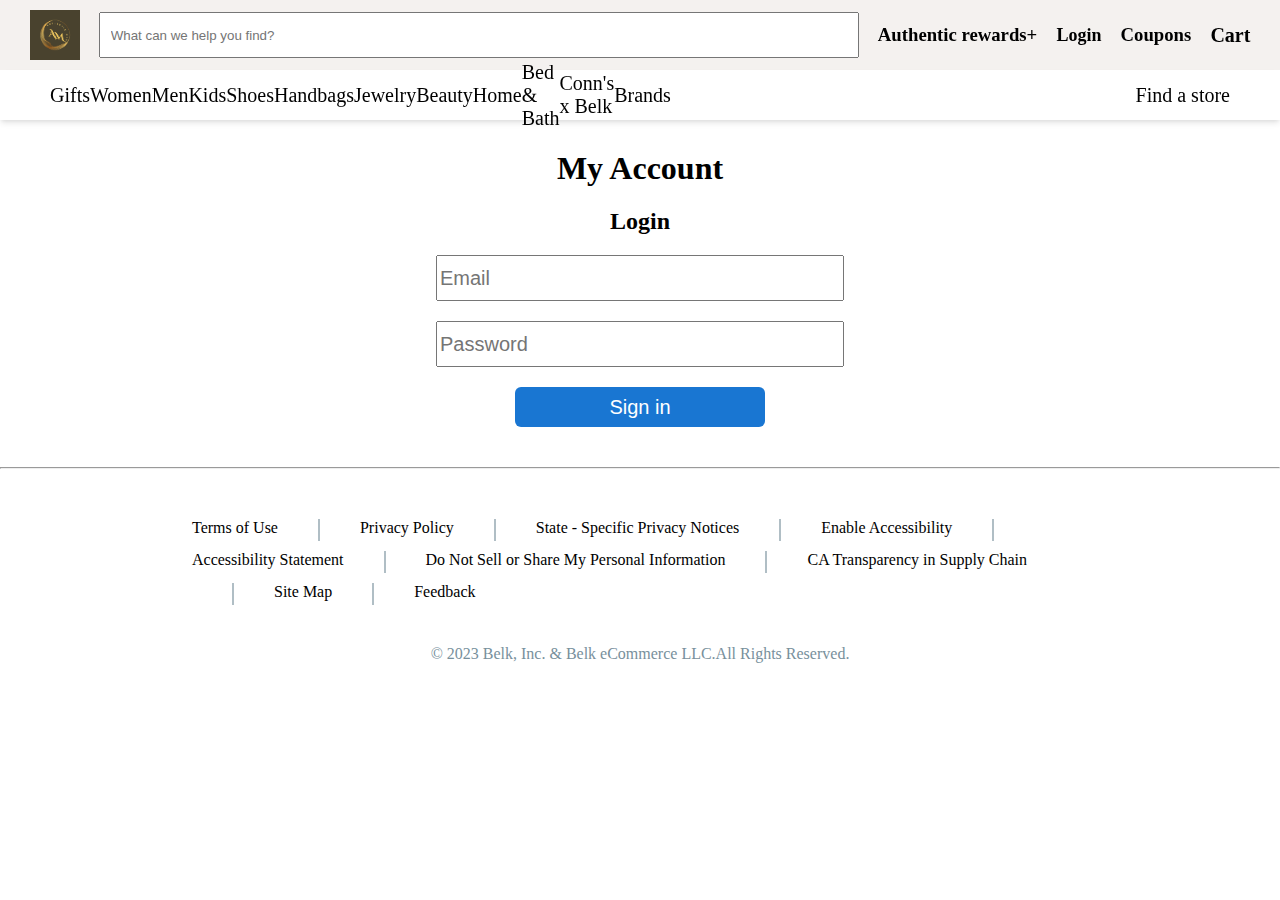
<file: htmlFile/login.html>
<!DOCTYPE html>
<html lang="en">
<head>
    <meta charset="UTF-8">
    <meta http-equiv="X-UA-Compatible" content="IE=edge">
    <meta name="viewport" content="width=device-width, initial-scale=1.0">
    <title>Document</title>
    <link rel="stylesheet" href="/css/login.css">
</head>
<body>
    <div id="nav">
        <div>
            <img src="/image/authentic mart.png" alt="">
            <input type="text" placeholder="What can we help you find?">
            <h3>Authentic rewards+</h3>
            <div class="ldropdown">
                <a class="ldropbtn" href="#">Login</a>
                <div class="ldropdown-content">
                    <div>
                        <button id="login"><a href="/htmlFile/login.html">Login</a></button>
                        <button id="signup"><a href="/htmlFile/signup.html">Create account</a></button>
                        <p>Find my Order</p>
                        <p>Belk Rewards</p>
                        <p>Find a wish list</p>
                        <p>Find a Registry</p>
                    </div>
                </div>
            </div>
            <h3>Coupons</h3>
            <a style="font-size: 20px;color: #000;font-weight: bold;" href="./cart.html">Cart</a>
        </div>
        <div id="bnav">
            <div id="button">
                <div class="dropdown">
                    <a class="dropbtn" href="#">Gifts</a>
                    <div class="dropdown-content">
                        <div>
                            <h3>Gifts</h3>
                            <a href="#">Beauty Gifts</a>
                            <a href="#">Cozy Shop</a>
                            <a href="#">Designer Handbag</a>
                            <a href="#">Eco Friendly</a>
                            <a href="#">Fine Jewelry</a>
                            <a href="#">For the Trend Setter</a>
                            <a href="#">Gift Cards</a>
                            <a href="#">Gift with a Purpose</a>
                            <a href="#">Intimates</a>
                        </div>
                        <div>
                            <div>
                                <h3>All Gifts</h3>
                                <a href="#">Gifts for Her</a>
                                <a href="#">Gifts for Him</a>
                                <a href="#">Gifts for Kids</a>
                                <a href="#">Gifts for Pets</a>
                                <a href="#">Gifts for the Home</a>
                                <a href="#">Gifts Cards</a>
                                <a href="#">Shop All..</a>
                            </div>
                            <div>
                                <h3>Just for kids</h3>
                                <a href="#">Active Gear</a>
                                <a href="#">Kids Fan Gear</a>
                                <a href="#">Toys & Games</a>
                                <a href="#">Gifts Cards</a>
                                <a href="#">Shop All..</a>
                            </div>
                        </div>
                        <div>
                            <div>
                                <h3>All Gifts</h3>
                                <a href="#">Gifts for Her</a>
                                <a href="#">Gifts for Him</a>
                                <a href="#">Gifts for Kids</a>
                                <a href="#">Gifts for Pets</a>
                                <a href="#">Gifts for the Home</a>
                                <a href="#">Gifts Cards</a>
                                <a href="#">Shop All..</a>
                            </div>
                            <div>
                                <h3>Just for kids</h3>
                                <a href="#">Active Gear</a>
                                <a href="#">Kids Fan Gear</a>
                                <a href="#">Toys & Games</a>
                                <a href="#">Gifts Cards</a>
                                <a href="#">Shop All..</a>
                            </div>
                        </div>
                        <div>
                            <div>
                                <h3>All Gifts</h3>
                                <a href="#">Gifts for Her</a>
                                <a href="#">Gifts for Him</a>
                                <a href="#">Gifts for Kids</a>
                                <a href="#">Gifts for Pets</a>
                                <a href="#">Gifts for the Home</a>
                                <a href="#">Gifts Cards</a>
                                <a href="#">Shop All..</a>
                            </div>
                        </div>
                    </div>
                </div>
                <div class="dropdown">
                    <a class="dropbtn" href="./womenProduct.html">Women</a>
                    <div class="dropdown-content">
                        <div>
                            <h3>Gifts</h3>
                            <a href="#">Beauty Gifts</a>
                            <a href="#">Cozy Shop</a>
                            <a href="#">Designer Handbag</a>
                            <a href="#">Eco Friendly</a>
                            <a href="#">Fine Jewelry</a>
                            <a href="#">For the Trend Setter</a>
                            <a href="#">Gift Cards</a>
                            <a href="#">Gift with a Purpose</a>
                            <a href="#">Intimates</a>
                        </div>
                        <div>
                            <div>
                                <h3>All Gifts</h3>
                                <a href="#">Gifts for Her</a>
                                <a href="#">Gifts for Him</a>
                                <a href="#">Gifts for Kids</a>
                                <a href="#">Gifts for Pets</a>
                                <a href="#">Gifts for the Home</a>
                                <a href="#">Gifts Cards</a>
                                <a href="#">Shop All..</a>
                            </div>
                            <div>
                                <h3>Just for kids</h3>
                                <a href="#">Active Gear</a>
                                <a href="#">Kids Fan Gear</a>
                                <a href="#">Toys & Games</a>
                                <a href="#">Gifts Cards</a>
                                <a href="#">Shop All..</a>
                            </div>
                        </div>
                        <div>
                            <div>
                                <h3>All Gifts</h3>
                                <a href="#">Gifts for Her</a>
                                <a href="#">Gifts for Him</a>
                                <a href="#">Gifts for Kids</a>
                                <a href="#">Gifts for Pets</a>
                                <a href="#">Gifts for the Home</a>
                                <a href="#">Gifts Cards</a>
                                <a href="#">Shop All..</a>
                            </div>
                            <div>
                                <h3>Just for kids</h3>
                                <a href="#">Active Gear</a>
                                <a href="#">Kids Fan Gear</a>
                                <a href="#">Toys & Games</a>
                                <a href="#">Gifts Cards</a>
                                <a href="#">Shop All..</a>
                            </div>
                        </div>
                        <div>
                            <div>
                                <h3>All Gifts</h3>
                                <a href="#">Gifts for Her</a>
                                <a href="#">Gifts for Him</a>
                                <a href="#">Gifts for Kids</a>
                                <a href="#">Gifts for Pets</a>
                                <a href="#">Gifts for the Home</a>
                                <a href="#">Gifts Cards</a>
                                <a href="#">Shop All..</a>
                            </div>
                        </div>
                    </div>
                </div>
                <div class="dropdown">
                    <a class="dropbtn" href="./mensProduct.html">Men</a>
                    <div class="dropdown-content">
                        <div>
                            <h3>Gifts</h3>
                            <a href="#">Beauty Gifts</a>
                            <a href="#">Cozy Shop</a>
                            <a href="#">Designer Handbag</a>
                            <a href="#">Eco Friendly</a>
                            <a href="#">Fine Jewelry</a>
                            <a href="#">For the Trend Setter</a>
                            <a href="#">Gift Cards</a>
                            <a href="#">Gift with a Purpose</a>
                            <a href="#">Intimates</a>
                        </div>
                        <div>
                            <div>
                                <h3>All Gifts</h3>
                                <a href="#">Gifts for Her</a>
                                <a href="#">Gifts for Him</a>
                                <a href="#">Gifts for Kids</a>
                                <a href="#">Gifts for Pets</a>
                                <a href="#">Gifts for the Home</a>
                                <a href="#">Gifts Cards</a>
                                <a href="#">Shop All..</a>
                            </div>
                            <div>
                                <h3>Just for kids</h3>
                                <a href="#">Active Gear</a>
                                <a href="#">Kids Fan Gear</a>
                                <a href="#">Toys & Games</a>
                                <a href="#">Gifts Cards</a>
                                <a href="#">Shop All..</a>
                            </div>
                        </div>
                        <div>
                            <div>
                                <h3>All Gifts</h3>
                                <a href="#">Gifts for Her</a>
                                <a href="#">Gifts for Him</a>
                                <a href="#">Gifts for Kids</a>
                                <a href="#">Gifts for Pets</a>
                                <a href="#">Gifts for the Home</a>
                                <a href="#">Gifts Cards</a>
                                <a href="#">Shop All..</a>
                            </div>
                            <div>
                                <h3>Just for kids</h3>
                                <a href="#">Active Gear</a>
                                <a href="#">Kids Fan Gear</a>
                                <a href="#">Toys & Games</a>
                                <a href="#">Gifts Cards</a>
                                <a href="#">Shop All..</a>
                            </div>
                        </div>
                        <div>
                            <div>
                                <h3>All Gifts</h3>
                                <a href="#">Gifts for Her</a>
                                <a href="#">Gifts for Him</a>
                                <a href="#">Gifts for Kids</a>
                                <a href="#">Gifts for Pets</a>
                                <a href="#">Gifts for the Home</a>
                                <a href="#">Gifts Cards</a>
                                <a href="#">Shop All..</a>
                            </div>
                        </div>
                    </div>
                </div>
                <div class="dropdown">
                    <a class="dropbtn" href="#">Kids</a>
                    <div class="dropdown-content">
                        <div>
                            <h3>Gifts</h3>
                            <a href="#">Beauty Gifts</a>
                            <a href="#">Cozy Shop</a>
                            <a href="#">Designer Handbag</a>
                            <a href="#">Eco Friendly</a>
                            <a href="#">Fine Jewelry</a>
                            <a href="#">For the Trend Setter</a>
                            <a href="#">Gift Cards</a>
                            <a href="#">Gift with a Purpose</a>
                            <a href="#">Intimates</a>
                        </div>
                        <div>
                            <div>
                                <h3>All Gifts</h3>
                                <a href="#">Gifts for Her</a>
                                <a href="#">Gifts for Him</a>
                                <a href="#">Gifts for Kids</a>
                                <a href="#">Gifts for Pets</a>
                                <a href="#">Gifts for the Home</a>
                                <a href="#">Gifts Cards</a>
                                <a href="#">Shop All..</a>
                            </div>
                            <div>
                                <h3>Just for kids</h3>
                                <a href="#">Active Gear</a>
                                <a href="#">Kids Fan Gear</a>
                                <a href="#">Toys & Games</a>
                                <a href="#">Gifts Cards</a>
                                <a href="#">Shop All..</a>
                            </div>
                        </div>
                        <div>
                            <div>
                                <h3>All Gifts</h3>
                                <a href="#">Gifts for Her</a>
                                <a href="#">Gifts for Him</a>
                                <a href="#">Gifts for Kids</a>
                                <a href="#">Gifts for Pets</a>
                                <a href="#">Gifts for the Home</a>
                                <a href="#">Gifts Cards</a>
                                <a href="#">Shop All..</a>
                            </div>
                            <div>
                                <h3>Just for kids</h3>
                                <a href="#">Active Gear</a>
                                <a href="#">Kids Fan Gear</a>
                                <a href="#">Toys & Games</a>
                                <a href="#">Gifts Cards</a>
                                <a href="#">Shop All..</a>
                            </div>
                        </div>
                        <div>
                            <div>
                                <h3>All Gifts</h3>
                                <a href="#">Gifts for Her</a>
                                <a href="#">Gifts for Him</a>
                                <a href="#">Gifts for Kids</a>
                                <a href="#">Gifts for Pets</a>
                                <a href="#">Gifts for the Home</a>
                                <a href="#">Gifts Cards</a>
                                <a href="#">Shop All..</a>
                            </div>
                        </div>
                    </div>
                </div>
                <div class="dropdown">
                    <a class="dropbtn" href="#">Shoes</a>
                    <div class="dropdown-content">
                        <div>
                            <h3>Gifts</h3>
                            <a href="#">Beauty Gifts</a>
                            <a href="#">Cozy Shop</a>
                            <a href="#">Designer Handbag</a>
                            <a href="#">Eco Friendly</a>
                            <a href="#">Fine Jewelry</a>
                            <a href="#">For the Trend Setter</a>
                            <a href="#">Gift Cards</a>
                            <a href="#">Gift with a Purpose</a>
                            <a href="#">Intimates</a>
                        </div>
                        <div>
                            <div>
                                <h3>All Gifts</h3>
                                <a href="#">Gifts for Her</a>
                                <a href="#">Gifts for Him</a>
                                <a href="#">Gifts for Kids</a>
                                <a href="#">Gifts for Pets</a>
                                <a href="#">Gifts for the Home</a>
                                <a href="#">Gifts Cards</a>
                                <a href="#">Shop All..</a>
                            </div>
                            <div>
                                <h3>Just for kids</h3>
                                <a href="#">Active Gear</a>
                                <a href="#">Kids Fan Gear</a>
                                <a href="#">Toys & Games</a>
                                <a href="#">Gifts Cards</a>
                                <a href="#">Shop All..</a>
                            </div>
                        </div>
                        <div>
                            <div>
                                <h3>All Gifts</h3>
                                <a href="#">Gifts for Her</a>
                                <a href="#">Gifts for Him</a>
                                <a href="#">Gifts for Kids</a>
                                <a href="#">Gifts for Pets</a>
                                <a href="#">Gifts for the Home</a>
                                <a href="#">Gifts Cards</a>
                                <a href="#">Shop All..</a>
                            </div>
                            <div>
                                <h3>Just for kids</h3>
                                <a href="#">Active Gear</a>
                                <a href="#">Kids Fan Gear</a>
                                <a href="#">Toys & Games</a>
                                <a href="#">Gifts Cards</a>
                                <a href="#">Shop All..</a>
                            </div>
                        </div>
                        <div>
                            <div>
                                <h3>All Gifts</h3>
                                <a href="#">Gifts for Her</a>
                                <a href="#">Gifts for Him</a>
                                <a href="#">Gifts for Kids</a>
                                <a href="#">Gifts for Pets</a>
                                <a href="#">Gifts for the Home</a>
                                <a href="#">Gifts Cards</a>
                                <a href="#">Shop All..</a>
                            </div>
                        </div>
                    </div>
                </div>
                <div class="dropdown">
                    <a class="dropbtn" href="#">Handbags</a>
                    <div class="dropdown-content">
                        <div>
                            <h3>Gifts</h3>
                            <a href="#">Beauty Gifts</a>
                            <a href="#">Cozy Shop</a>
                            <a href="#">Designer Handbag</a>
                            <a href="#">Eco Friendly</a>
                            <a href="#">Fine Jewelry</a>
                            <a href="#">For the Trend Setter</a>
                            <a href="#">Gift Cards</a>
                            <a href="#">Gift with a Purpose</a>
                            <a href="#">Intimates</a>
                        </div>
                        <div>
                            <div>
                                <h3>All Gifts</h3>
                                <a href="#">Gifts for Her</a>
                                <a href="#">Gifts for Him</a>
                                <a href="#">Gifts for Kids</a>
                                <a href="#">Gifts for Pets</a>
                                <a href="#">Gifts for the Home</a>
                                <a href="#">Gifts Cards</a>
                                <a href="#">Shop All..</a>
                            </div>
                            <div>
                                <h3>Just for kids</h3>
                                <a href="#">Active Gear</a>
                                <a href="#">Kids Fan Gear</a>
                                <a href="#">Toys & Games</a>
                                <a href="#">Gifts Cards</a>
                                <a href="#">Shop All..</a>
                            </div>
                        </div>
                        <div>
                            <div>
                                <h3>All Gifts</h3>
                                <a href="#">Gifts for Her</a>
                                <a href="#">Gifts for Him</a>
                                <a href="#">Gifts for Kids</a>
                                <a href="#">Gifts for Pets</a>
                                <a href="#">Gifts for the Home</a>
                                <a href="#">Gifts Cards</a>
                                <a href="#">Shop All..</a>
                            </div>
                            <div>
                                <h3>Just for kids</h3>
                                <a href="#">Active Gear</a>
                                <a href="#">Kids Fan Gear</a>
                                <a href="#">Toys & Games</a>
                                <a href="#">Gifts Cards</a>
                                <a href="#">Shop All..</a>
                            </div>
                        </div>
                        <div>
                            <div>
                                <h3>All Gifts</h3>
                                <a href="#">Gifts for Her</a>
                                <a href="#">Gifts for Him</a>
                                <a href="#">Gifts for Kids</a>
                                <a href="#">Gifts for Pets</a>
                                <a href="#">Gifts for the Home</a>
                                <a href="#">Gifts Cards</a>
                                <a href="#">Shop All..</a>
                            </div>
                        </div>
                    </div>
                </div>
                <div class="dropdown">
                    <a class="dropbtn" href="#">Jewelry</a>
                    <div class="dropdown-content">
                        <div>
                            <h3>Gifts</h3>
                            <a href="#">Beauty Gifts</a>
                            <a href="#">Cozy Shop</a>
                            <a href="#">Designer Handbag</a>
                            <a href="#">Eco Friendly</a>
                            <a href="#">Fine Jewelry</a>
                            <a href="#">For the Trend Setter</a>
                            <a href="#">Gift Cards</a>
                            <a href="#">Gift with a Purpose</a>
                            <a href="#">Intimates</a>
                        </div>
                        <div>
                            <div>
                                <h3>All Gifts</h3>
                                <a href="#">Gifts for Her</a>
                                <a href="#">Gifts for Him</a>
                                <a href="#">Gifts for Kids</a>
                                <a href="#">Gifts for Pets</a>
                                <a href="#">Gifts for the Home</a>
                                <a href="#">Gifts Cards</a>
                                <a href="#">Shop All..</a>
                            </div>
                            <div>
                                <h3>Just for kids</h3>
                                <a href="#">Active Gear</a>
                                <a href="#">Kids Fan Gear</a>
                                <a href="#">Toys & Games</a>
                                <a href="#">Gifts Cards</a>
                                <a href="#">Shop All..</a>
                            </div>
                        </div>
                        <div>
                            <div>
                                <h3>All Gifts</h3>
                                <a href="#">Gifts for Her</a>
                                <a href="#">Gifts for Him</a>
                                <a href="#">Gifts for Kids</a>
                                <a href="#">Gifts for Pets</a>
                                <a href="#">Gifts for the Home</a>
                                <a href="#">Gifts Cards</a>
                                <a href="#">Shop All..</a>
                            </div>
                            <div>
                                <h3>Just for kids</h3>
                                <a href="#">Active Gear</a>
                                <a href="#">Kids Fan Gear</a>
                                <a href="#">Toys & Games</a>
                                <a href="#">Gifts Cards</a>
                                <a href="#">Shop All..</a>
                            </div>
                        </div>
                        <div>
                            <div>
                                <h3>All Gifts</h3>
                                <a href="#">Gifts for Her</a>
                                <a href="#">Gifts for Him</a>
                                <a href="#">Gifts for Kids</a>
                                <a href="#">Gifts for Pets</a>
                                <a href="#">Gifts for the Home</a>
                                <a href="#">Gifts Cards</a>
                                <a href="#">Shop All..</a>
                            </div>
                        </div>
                    </div>
                </div>
                <div class="dropdown">
                    <a class="dropbtn" href="#">Beauty</a>
                    <div class="dropdown-content">
                        <div>
                            <h3>Gifts</h3>
                            <a href="#">Beauty Gifts</a>
                            <a href="#">Cozy Shop</a>
                            <a href="#">Designer Handbag</a>
                            <a href="#">Eco Friendly</a>
                            <a href="#">Fine Jewelry</a>
                            <a href="#">For the Trend Setter</a>
                            <a href="#">Gift Cards</a>
                            <a href="#">Gift with a Purpose</a>
                            <a href="#">Intimates</a>
                        </div>
                        <div>
                            <div>
                                <h3>All Gifts</h3>
                                <a href="#">Gifts for Her</a>
                                <a href="#">Gifts for Him</a>
                                <a href="#">Gifts for Kids</a>
                                <a href="#">Gifts for Pets</a>
                                <a href="#">Gifts for the Home</a>
                                <a href="#">Gifts Cards</a>
                                <a href="#">Shop All..</a>
                            </div>
                            <div>
                                <h3>Just for kids</h3>
                                <a href="#">Active Gear</a>
                                <a href="#">Kids Fan Gear</a>
                                <a href="#">Toys & Games</a>
                                <a href="#">Gifts Cards</a>
                                <a href="#">Shop All..</a>
                            </div>
                        </div>
                        <div>
                            <div>
                                <h3>All Gifts</h3>
                                <a href="#">Gifts for Her</a>
                                <a href="#">Gifts for Him</a>
                                <a href="#">Gifts for Kids</a>
                                <a href="#">Gifts for Pets</a>
                                <a href="#">Gifts for the Home</a>
                                <a href="#">Gifts Cards</a>
                                <a href="#">Shop All..</a>
                            </div>
                            <div>
                                <h3>Just for kids</h3>
                                <a href="#">Active Gear</a>
                                <a href="#">Kids Fan Gear</a>
                                <a href="#">Toys & Games</a>
                                <a href="#">Gifts Cards</a>
                                <a href="#">Shop All..</a>
                            </div>
                        </div>
                        <div>
                            <div>
                                <h3>All Gifts</h3>
                                <a href="#">Gifts for Her</a>
                                <a href="#">Gifts for Him</a>
                                <a href="#">Gifts for Kids</a>
                                <a href="#">Gifts for Pets</a>
                                <a href="#">Gifts for the Home</a>
                                <a href="#">Gifts Cards</a>
                                <a href="#">Shop All..</a>
                            </div>
                        </div>
                    </div>
                </div>
                <div class="dropdown">
                    <a class="dropbtn" href="#">Home</a>
                    <div class="dropdown-content">
                        <div>
                            <h3>Gifts</h3>
                            <a href="#">Beauty Gifts</a>
                            <a href="#">Cozy Shop</a>
                            <a href="#">Designer Handbag</a>
                            <a href="#">Eco Friendly</a>
                            <a href="#">Fine Jewelry</a>
                            <a href="#">For the Trend Setter</a>
                            <a href="#">Gift Cards</a>
                            <a href="#">Gift with a Purpose</a>
                            <a href="#">Intimates</a>
                        </div>
                        <div>
                            <div>
                                <h3>All Gifts</h3>
                                <a href="#">Gifts for Her</a>
                                <a href="#">Gifts for Him</a>
                                <a href="#">Gifts for Kids</a>
                                <a href="#">Gifts for Pets</a>
                                <a href="#">Gifts for the Home</a>
                                <a href="#">Gifts Cards</a>
                                <a href="#">Shop All..</a>
                            </div>
                            <div>
                                <h3>Just for kids</h3>
                                <a href="#">Active Gear</a>
                                <a href="#">Kids Fan Gear</a>
                                <a href="#">Toys & Games</a>
                                <a href="#">Gifts Cards</a>
                                <a href="#">Shop All..</a>
                            </div>
                        </div>
                        <div>
                            <div>
                                <h3>All Gifts</h3>
                                <a href="#">Gifts for Her</a>
                                <a href="#">Gifts for Him</a>
                                <a href="#">Gifts for Kids</a>
                                <a href="#">Gifts for Pets</a>
                                <a href="#">Gifts for the Home</a>
                                <a href="#">Gifts Cards</a>
                                <a href="#">Shop All..</a>
                            </div>
                            <div>
                                <h3>Just for kids</h3>
                                <a href="#">Active Gear</a>
                                <a href="#">Kids Fan Gear</a>
                                <a href="#">Toys & Games</a>
                                <a href="#">Gifts Cards</a>
                                <a href="#">Shop All..</a>
                            </div>
                        </div>
                        <div>
                            <div>
                                <h3>All Gifts</h3>
                                <a href="#">Gifts for Her</a>
                                <a href="#">Gifts for Him</a>
                                <a href="#">Gifts for Kids</a>
                                <a href="#">Gifts for Pets</a>
                                <a href="#">Gifts for the Home</a>
                                <a href="#">Gifts Cards</a>
                                <a href="#">Shop All..</a>
                            </div>
                        </div>
                    </div>
                </div>
                <div class="dropdown">
                    <a class="dropbtn" href="#">Bed & Bath</a>
                    <div class="dropdown-content">
                        <div>
                            <h3>Gifts</h3>
                            <a href="#">Beauty Gifts</a>
                            <a href="#">Cozy Shop</a>
                            <a href="#">Designer Handbag</a>
                            <a href="#">Eco Friendly</a>
                            <a href="#">Fine Jewelry</a>
                            <a href="#">For the Trend Setter</a>
                            <a href="#">Gift Cards</a>
                            <a href="#">Gift with a Purpose</a>
                            <a href="#">Intimates</a>
                        </div>
                        <div>
                            <div>
                                <h3>All Gifts</h3>
                                <a href="#">Gifts for Her</a>
                                <a href="#">Gifts for Him</a>
                                <a href="#">Gifts for Kids</a>
                                <a href="#">Gifts for Pets</a>
                                <a href="#">Gifts for the Home</a>
                                <a href="#">Gifts Cards</a>
                                <a href="#">Shop All..</a>
                            </div>
                            <div>
                                <h3>Just for kids</h3>
                                <a href="#">Active Gear</a>
                                <a href="#">Kids Fan Gear</a>
                                <a href="#">Toys & Games</a>
                                <a href="#">Gifts Cards</a>
                                <a href="#">Shop All..</a>
                            </div>
                        </div>
                        <div>
                            <div>
                                <h3>All Gifts</h3>
                                <a href="#">Gifts for Her</a>
                                <a href="#">Gifts for Him</a>
                                <a href="#">Gifts for Kids</a>
                                <a href="#">Gifts for Pets</a>
                                <a href="#">Gifts for the Home</a>
                                <a href="#">Gifts Cards</a>
                                <a href="#">Shop All..</a>
                            </div>
                            <div>
                                <h3>Just for kids</h3>
                                <a href="#">Active Gear</a>
                                <a href="#">Kids Fan Gear</a>
                                <a href="#">Toys & Games</a>
                                <a href="#">Gifts Cards</a>
                                <a href="#">Shop All..</a>
                            </div>
                        </div>
                        <div>
                            <div>
                                <h3>All Gifts</h3>
                                <a href="#">Gifts for Her</a>
                                <a href="#">Gifts for Him</a>
                                <a href="#">Gifts for Kids</a>
                                <a href="#">Gifts for Pets</a>
                                <a href="#">Gifts for the Home</a>
                                <a href="#">Gifts Cards</a>
                                <a href="#">Shop All..</a>
                            </div>
                        </div>
                    </div>
                </div>
                <div class="dropdown">
                    <a class="dropbtn" href="#">Conn's x Belk</a>
                    <div class="dropdown-content">
                        <div>
                            <h3>Gifts</h3>
                            <a href="#">Beauty Gifts</a>
                            <a href="#">Cozy Shop</a>
                            <a href="#">Designer Handbag</a>
                            <a href="#">Eco Friendly</a>
                            <a href="#">Fine Jewelry</a>
                            <a href="#">For the Trend Setter</a>
                            <a href="#">Gift Cards</a>
                            <a href="#">Gift with a Purpose</a>
                            <a href="#">Intimates</a>
                        </div>
                        <div>
                            <div>
                                <h3>All Gifts</h3>
                                <a href="#">Gifts for Her</a>
                                <a href="#">Gifts for Him</a>
                                <a href="#">Gifts for Kids</a>
                                <a href="#">Gifts for Pets</a>
                                <a href="#">Gifts for the Home</a>
                                <a href="#">Gifts Cards</a>
                                <a href="#">Shop All..</a>
                            </div>
                            <div>
                                <h3>Just for kids</h3>
                                <a href="#">Active Gear</a>
                                <a href="#">Kids Fan Gear</a>
                                <a href="#">Toys & Games</a>
                                <a href="#">Gifts Cards</a>
                                <a href="#">Shop All..</a>
                            </div>
                        </div>
                        <div>
                            <div>
                                <h3>All Gifts</h3>
                                <a href="#">Gifts for Her</a>
                                <a href="#">Gifts for Him</a>
                                <a href="#">Gifts for Kids</a>
                                <a href="#">Gifts for Pets</a>
                                <a href="#">Gifts for the Home</a>
                                <a href="#">Gifts Cards</a>
                                <a href="#">Shop All..</a>
                            </div>
                            <div>
                                <h3>Just for kids</h3>
                                <a href="#">Active Gear</a>
                                <a href="#">Kids Fan Gear</a>
                                <a href="#">Toys & Games</a>
                                <a href="#">Gifts Cards</a>
                                <a href="#">Shop All..</a>
                            </div>
                        </div>
                        <div>
                            <div>
                                <h3>All Gifts</h3>
                                <a href="#">Gifts for Her</a>
                                <a href="#">Gifts for Him</a>
                                <a href="#">Gifts for Kids</a>
                                <a href="#">Gifts for Pets</a>
                                <a href="#">Gifts for the Home</a>
                                <a href="#">Gifts Cards</a>
                                <a href="#">Shop All..</a>
                            </div>
                        </div>
                    </div>
                </div>
                <div class="dropdown">
                    <a class="dropbtn" href="#">Brands</a>
                    <div class="dropdown-content">
                        <div>
                            <h3>Gifts</h3>
                            <a href="#">Beauty Gifts</a>
                            <a href="#">Cozy Shop</a>
                            <a href="#">Designer Handbag</a>
                            <a href="#">Eco Friendly</a>
                            <a href="#">Fine Jewelry</a>
                            <a href="#">For the Trend Setter</a>
                            <a href="#">Gift Cards</a>
                            <a href="#">Gift with a Purpose</a>
                            <a href="#">Intimates</a>
                        </div>
                        <div>
                            <div>
                                <h3>All Gifts</h3>
                                <a href="#">Gifts for Her</a>
                                <a href="#">Gifts for Him</a>
                                <a href="#">Gifts for Kids</a>
                                <a href="#">Gifts for Pets</a>
                                <a href="#">Gifts for the Home</a>
                                <a href="#">Gifts Cards</a>
                                <a href="#">Shop All..</a>
                            </div>
                            <div>
                                <h3>Just for kids</h3>
                                <a href="#">Active Gear</a>
                                <a href="#">Kids Fan Gear</a>
                                <a href="#">Toys & Games</a>
                                <a href="#">Gifts Cards</a>
                                <a href="#">Shop All..</a>
                            </div>
                        </div>
                        <div>
                            <div>
                                <h3>All Gifts</h3>
                                <a href="#">Gifts for Her</a>
                                <a href="#">Gifts for Him</a>
                                <a href="#">Gifts for Kids</a>
                                <a href="#">Gifts for Pets</a>
                                <a href="#">Gifts for the Home</a>
                                <a href="#">Gifts Cards</a>
                                <a href="#">Shop All..</a>
                            </div>
                            <div>
                                <h3>Just for kids</h3>
                                <a href="#">Active Gear</a>
                                <a href="#">Kids Fan Gear</a>
                                <a href="#">Toys & Games</a>
                                <a href="#">Gifts Cards</a>
                                <a href="#">Shop All..</a>
                            </div>
                        </div>
                        <div>
                            <div>
                                <h3>All Gifts</h3>
                                <a href="#">Gifts for Her</a>
                                <a href="#">Gifts for Him</a>
                                <a href="#">Gifts for Kids</a>
                                <a href="#">Gifts for Pets</a>
                                <a href="#">Gifts for the Home</a>
                                <a href="#">Gifts Cards</a>
                                <a href="#">Shop All..</a>
                            </div>
                        </div>
                    </div>
                </div>
            </div>
            <p>Find a store</p>
        </div>
    </div>
    <div id="loginPage">
        <h1>My Account</h1>
        <h2>Login</h2>
        <input type="text" id="logEmail" placeholder="Email">
        <input type="password" id="logPassword" placeholder="Password">
        <button id="signIn">Sign in</button>
        <h2 id="showdetails"></h2>
    </div><hr>
    <div id="condition">
        <a href="#">Terms of Use</a>
        <div class="vertical"></div>
        <a href="#">Privacy Policy</a>
        <div class="vertical"></div>
        <a href="#">State - Specific Privacy Notices</a>
        <div class="vertical"></div>
        <a href="#">Enable Accessibility</a>
        <div class="vertical"></div>
        <a href="#">Accessibility Statement</a>
        <div class="vertical"></div>
        <a href="#">Do Not Sell or Share My Personal Information</a>
        <div class="vertical"></div>
        <a href="#">CA Transparency in Supply Chain</a>
        <div class="vertical"></div>
        <a href="#">Site Map</a>
        <div class="vertical"></div>
        <a href="#">Feedback</a>
    </div>
    <p>© 2023 Belk, Inc. & Belk eCommerce LLC.All Rights Reserved.</p>
    <!-- <a href="/index.html"></a> -->
</body>
</html>
<script>
    let data=JSON.parse(localStorage.getItem('signData'));
    let logEmail=document.getElementById('logEmail');
    let logPassword=document.getElementById('logPassword');
    let logBtn=document.getElementById('signIn');
    console.log(data)

    logBtn.addEventListener('click',()=>{
        data.map((ele)=>{
            if(logEmail.value==ele.email && logPassword.value==ele.password)
            {
                alert("Login successful");
                window.location.href="/index.html"
            }
            else
            {
                alert('Wrong Email or Password');
                document.getElementById("showdetails").innerText='Wrong Email or Password'
            }
        });
    })
</script>
</file>
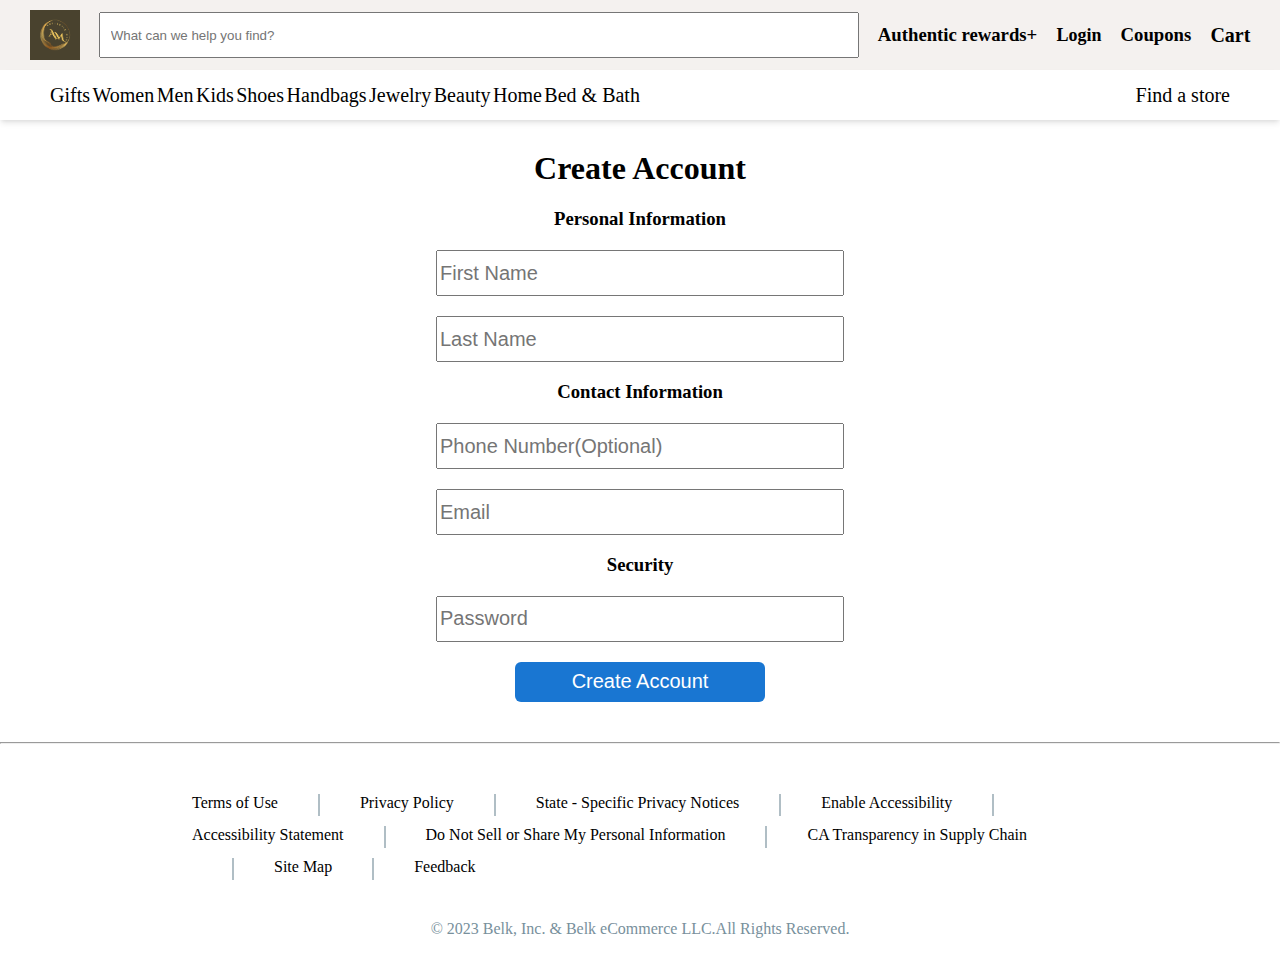
<file: htmlFile/signup.html>
<!DOCTYPE html>
<html lang="en">
<head>
    <meta charset="UTF-8">
    <meta http-equiv="X-UA-Compatible" content="IE=edge">
    <meta name="viewport" content="width=device-width, initial-scale=1.0">
    <title>Document</title>
    <link rel="stylesheet" href="/css/signup.css">
</head>
<body>
    <div id="nav">
        <div>
            <img id="iconImage" src="/image/authentic mart.png" alt="">
            <input type="text" placeholder="What can we help you find?">
            <h3>Authentic rewards+</h3>
            <div class="ldropdown">
                <a class="ldropbtn" href="#">Login</a>
                <div class="ldropdown-content">
                    <div>
                        <button id="login"><a href="/htmlFile/login.html">Login</a></button>
                        <button id="signup"><a href="/htmlFile/signup.html">Create account</a></button>
                        <p>Find my Order</p>
                        <p>Belk Rewards</p>
                        <p>Find a wish list</p>
                        <p>Find a Registry</p>
                    </div>
                </div>
            </div>
            <h3>Coupons</h3>
            <a style="font-size: 20px;color: #000;font-weight: bold;" href="./cart.html">Cart</a>
        </div>
        <div id="bnav">
            <div id="button">
                <div class="dropdown">
                    <a class="dropbtn" href="#">Gifts</a>
                    <div class="dropdown-content">
                        <div>
                            <h3>Gifts</h3>
                            <a href="#">Beauty Gifts</a>
                            <a href="#">Cozy Shop</a>
                            <a href="#">Designer Handbag</a>
                            <a href="#">Eco Friendly</a>
                            <a href="#">Fine Jewelry</a>
                            <a href="#">For the Trend Setter</a>
                            <a href="#">Gift Cards</a>
                            <a href="#">Gift with a Purpose</a>
                            <a href="#">Intimates</a>
                        </div>
                        <div>
                            <div>
                                <h3>All Gifts</h3>
                                <a href="#">Gifts for Her</a>
                                <a href="#">Gifts for Him</a>
                                <a href="#">Gifts for Kids</a>
                                <a href="#">Gifts for Pets</a>
                                <a href="#">Gifts for the Home</a>
                                <a href="#">Gifts Cards</a>
                                <a href="#">Shop All..</a>
                            </div>
                            <div>
                                <h3>Just for kids</h3>
                                <a href="#">Active Gear</a>
                                <a href="#">Kids Fan Gear</a>
                                <a href="#">Toys & Games</a>
                                <a href="#">Gifts Cards</a>
                                <a href="#">Shop All..</a>
                            </div>
                        </div>
                        <div>
                            <div>
                                <h3>All Gifts</h3>
                                <a href="#">Gifts for Her</a>
                                <a href="#">Gifts for Him</a>
                                <a href="#">Gifts for Kids</a>
                                <a href="#">Gifts for Pets</a>
                                <a href="#">Gifts for the Home</a>
                                <a href="#">Gifts Cards</a>
                                <a href="#">Shop All..</a>
                            </div>
                            <div>
                                <h3>Just for kids</h3>
                                <a href="#">Active Gear</a>
                                <a href="#">Kids Fan Gear</a>
                                <a href="#">Toys & Games</a>
                                <a href="#">Gifts Cards</a>
                                <a href="#">Shop All..</a>
                            </div>
                        </div>
                        <div>
                            <div>
                                <h3>All Gifts</h3>
                                <a href="#">Gifts for Her</a>
                                <a href="#">Gifts for Him</a>
                                <a href="#">Gifts for Kids</a>
                                <a href="#">Gifts for Pets</a>
                                <a href="#">Gifts for the Home</a>
                                <a href="#">Gifts Cards</a>
                                <a href="#">Shop All..</a>
                            </div>
                        </div>
                    </div>
                </div>
                <div class="dropdown">
                    <a class="dropbtn" href="./womenProduct.html">Women</a>
                    <div class="dropdown-content">
                        <div>
                            <h3>Gifts</h3>
                            <a href="#">Beauty Gifts</a>
                            <a href="#">Cozy Shop</a>
                            <a href="#">Designer Handbag</a>
                            <a href="#">Eco Friendly</a>
                            <a href="#">Fine Jewelry</a>
                            <a href="#">For the Trend Setter</a>
                            <a href="#">Gift Cards</a>
                            <a href="#">Gift with a Purpose</a>
                            <a href="#">Intimates</a>
                        </div>
                        <div>
                            <div>
                                <h3>All Gifts</h3>
                                <a href="#">Gifts for Her</a>
                                <a href="#">Gifts for Him</a>
                                <a href="#">Gifts for Kids</a>
                                <a href="#">Gifts for Pets</a>
                                <a href="#">Gifts for the Home</a>
                                <a href="#">Gifts Cards</a>
                                <a href="#">Shop All..</a>
                            </div>
                            <div>
                                <h3>Just for kids</h3>
                                <a href="#">Active Gear</a>
                                <a href="#">Kids Fan Gear</a>
                                <a href="#">Toys & Games</a>
                                <a href="#">Gifts Cards</a>
                                <a href="#">Shop All..</a>
                            </div>
                        </div>
                        <div>
                            <div>
                                <h3>All Gifts</h3>
                                <a href="#">Gifts for Her</a>
                                <a href="#">Gifts for Him</a>
                                <a href="#">Gifts for Kids</a>
                                <a href="#">Gifts for Pets</a>
                                <a href="#">Gifts for the Home</a>
                                <a href="#">Gifts Cards</a>
                                <a href="#">Shop All..</a>
                            </div>
                            <div>
                                <h3>Just for kids</h3>
                                <a href="#">Active Gear</a>
                                <a href="#">Kids Fan Gear</a>
                                <a href="#">Toys & Games</a>
                                <a href="#">Gifts Cards</a>
                                <a href="#">Shop All..</a>
                            </div>
                        </div>
                        <div>
                            <div>
                                <h3>All Gifts</h3>
                                <a href="#">Gifts for Her</a>
                                <a href="#">Gifts for Him</a>
                                <a href="#">Gifts for Kids</a>
                                <a href="#">Gifts for Pets</a>
                                <a href="#">Gifts for the Home</a>
                                <a href="#">Gifts Cards</a>
                                <a href="#">Shop All..</a>
                            </div>
                        </div>
                    </div>
                </div>
                <div class="dropdown">
                    <a class="dropbtn" href="./mensProduct.html">Men</a>
                    <div class="dropdown-content">
                        <div>
                            <h3>Gifts</h3>
                            <a href="#">Beauty Gifts</a>
                            <a href="#">Cozy Shop</a>
                            <a href="#">Designer Handbag</a>
                            <a href="#">Eco Friendly</a>
                            <a href="#">Fine Jewelry</a>
                            <a href="#">For the Trend Setter</a>
                            <a href="#">Gift Cards</a>
                            <a href="#">Gift with a Purpose</a>
                            <a href="#">Intimates</a>
                        </div>
                        <div>
                            <div>
                                <h3>All Gifts</h3>
                                <a href="#">Gifts for Her</a>
                                <a href="#">Gifts for Him</a>
                                <a href="#">Gifts for Kids</a>
                                <a href="#">Gifts for Pets</a>
                                <a href="#">Gifts for the Home</a>
                                <a href="#">Gifts Cards</a>
                                <a href="#">Shop All..</a>
                            </div>
                            <div>
                                <h3>Just for kids</h3>
                                <a href="#">Active Gear</a>
                                <a href="#">Kids Fan Gear</a>
                                <a href="#">Toys & Games</a>
                                <a href="#">Gifts Cards</a>
                                <a href="#">Shop All..</a>
                            </div>
                        </div>
                        <div>
                            <div>
                                <h3>All Gifts</h3>
                                <a href="#">Gifts for Her</a>
                                <a href="#">Gifts for Him</a>
                                <a href="#">Gifts for Kids</a>
                                <a href="#">Gifts for Pets</a>
                                <a href="#">Gifts for the Home</a>
                                <a href="#">Gifts Cards</a>
                                <a href="#">Shop All..</a>
                            </div>
                            <div>
                                <h3>Just for kids</h3>
                                <a href="#">Active Gear</a>
                                <a href="#">Kids Fan Gear</a>
                                <a href="#">Toys & Games</a>
                                <a href="#">Gifts Cards</a>
                                <a href="#">Shop All..</a>
                            </div>
                        </div>
                        <div>
                            <div>
                                <h3>All Gifts</h3>
                                <a href="#">Gifts for Her</a>
                                <a href="#">Gifts for Him</a>
                                <a href="#">Gifts for Kids</a>
                                <a href="#">Gifts for Pets</a>
                                <a href="#">Gifts for the Home</a>
                                <a href="#">Gifts Cards</a>
                                <a href="#">Shop All..</a>
                            </div>
                        </div>
                    </div>
                </div>
                <div class="dropdown">
                    <a class="dropbtn" href="#">Kids</a>
                    <div class="dropdown-content">
                        <div>
                            <h3>Gifts</h3>
                            <a href="#">Beauty Gifts</a>
                            <a href="#">Cozy Shop</a>
                            <a href="#">Designer Handbag</a>
                            <a href="#">Eco Friendly</a>
                            <a href="#">Fine Jewelry</a>
                            <a href="#">For the Trend Setter</a>
                            <a href="#">Gift Cards</a>
                            <a href="#">Gift with a Purpose</a>
                            <a href="#">Intimates</a>
                        </div>
                        <div>
                            <div>
                                <h3>All Gifts</h3>
                                <a href="#">Gifts for Her</a>
                                <a href="#">Gifts for Him</a>
                                <a href="#">Gifts for Kids</a>
                                <a href="#">Gifts for Pets</a>
                                <a href="#">Gifts for the Home</a>
                                <a href="#">Gifts Cards</a>
                                <a href="#">Shop All..</a>
                            </div>
                            <div>
                                <h3>Just for kids</h3>
                                <a href="#">Active Gear</a>
                                <a href="#">Kids Fan Gear</a>
                                <a href="#">Toys & Games</a>
                                <a href="#">Gifts Cards</a>
                                <a href="#">Shop All..</a>
                            </div>
                        </div>
                        <div>
                            <div>
                                <h3>All Gifts</h3>
                                <a href="#">Gifts for Her</a>
                                <a href="#">Gifts for Him</a>
                                <a href="#">Gifts for Kids</a>
                                <a href="#">Gifts for Pets</a>
                                <a href="#">Gifts for the Home</a>
                                <a href="#">Gifts Cards</a>
                                <a href="#">Shop All..</a>
                            </div>
                            <div>
                                <h3>Just for kids</h3>
                                <a href="#">Active Gear</a>
                                <a href="#">Kids Fan Gear</a>
                                <a href="#">Toys & Games</a>
                                <a href="#">Gifts Cards</a>
                                <a href="#">Shop All..</a>
                            </div>
                        </div>
                        <div>
                            <div>
                                <h3>All Gifts</h3>
                                <a href="#">Gifts for Her</a>
                                <a href="#">Gifts for Him</a>
                                <a href="#">Gifts for Kids</a>
                                <a href="#">Gifts for Pets</a>
                                <a href="#">Gifts for the Home</a>
                                <a href="#">Gifts Cards</a>
                                <a href="#">Shop All..</a>
                            </div>
                        </div>
                    </div>
                </div>
                <div class="dropdown">
                    <a class="dropbtn" href="#">Shoes</a>
                    <div class="dropdown-content">
                        <div>
                            <h3>Gifts</h3>
                            <a href="#">Beauty Gifts</a>
                            <a href="#">Cozy Shop</a>
                            <a href="#">Designer Handbag</a>
                            <a href="#">Eco Friendly</a>
                            <a href="#">Fine Jewelry</a>
                            <a href="#">For the Trend Setter</a>
                            <a href="#">Gift Cards</a>
                            <a href="#">Gift with a Purpose</a>
                            <a href="#">Intimates</a>
                        </div>
                        <div>
                            <div>
                                <h3>All Gifts</h3>
                                <a href="#">Gifts for Her</a>
                                <a href="#">Gifts for Him</a>
                                <a href="#">Gifts for Kids</a>
                                <a href="#">Gifts for Pets</a>
                                <a href="#">Gifts for the Home</a>
                                <a href="#">Gifts Cards</a>
                                <a href="#">Shop All..</a>
                            </div>
                            <div>
                                <h3>Just for kids</h3>
                                <a href="#">Active Gear</a>
                                <a href="#">Kids Fan Gear</a>
                                <a href="#">Toys & Games</a>
                                <a href="#">Gifts Cards</a>
                                <a href="#">Shop All..</a>
                            </div>
                        </div>
                        <div>
                            <div>
                                <h3>All Gifts</h3>
                                <a href="#">Gifts for Her</a>
                                <a href="#">Gifts for Him</a>
                                <a href="#">Gifts for Kids</a>
                                <a href="#">Gifts for Pets</a>
                                <a href="#">Gifts for the Home</a>
                                <a href="#">Gifts Cards</a>
                                <a href="#">Shop All..</a>
                            </div>
                            <div>
                                <h3>Just for kids</h3>
                                <a href="#">Active Gear</a>
                                <a href="#">Kids Fan Gear</a>
                                <a href="#">Toys & Games</a>
                                <a href="#">Gifts Cards</a>
                                <a href="#">Shop All..</a>
                            </div>
                        </div>
                        <div>
                            <div>
                                <h3>All Gifts</h3>
                                <a href="#">Gifts for Her</a>
                                <a href="#">Gifts for Him</a>
                                <a href="#">Gifts for Kids</a>
                                <a href="#">Gifts for Pets</a>
                                <a href="#">Gifts for the Home</a>
                                <a href="#">Gifts Cards</a>
                                <a href="#">Shop All..</a>
                            </div>
                        </div>
                    </div>
                </div>
                <div class="dropdown">
                    <a class="dropbtn" href="#">Handbags</a>
                    <div class="dropdown-content">
                        <div>
                            <h3>Gifts</h3>
                            <a href="#">Beauty Gifts</a>
                            <a href="#">Cozy Shop</a>
                            <a href="#">Designer Handbag</a>
                            <a href="#">Eco Friendly</a>
                            <a href="#">Fine Jewelry</a>
                            <a href="#">For the Trend Setter</a>
                            <a href="#">Gift Cards</a>
                            <a href="#">Gift with a Purpose</a>
                            <a href="#">Intimates</a>
                        </div>
                        <div>
                            <div>
                                <h3>All Gifts</h3>
                                <a href="#">Gifts for Her</a>
                                <a href="#">Gifts for Him</a>
                                <a href="#">Gifts for Kids</a>
                                <a href="#">Gifts for Pets</a>
                                <a href="#">Gifts for the Home</a>
                                <a href="#">Gifts Cards</a>
                                <a href="#">Shop All..</a>
                            </div>
                            <div>
                                <h3>Just for kids</h3>
                                <a href="#">Active Gear</a>
                                <a href="#">Kids Fan Gear</a>
                                <a href="#">Toys & Games</a>
                                <a href="#">Gifts Cards</a>
                                <a href="#">Shop All..</a>
                            </div>
                        </div>
                        <div>
                            <div>
                                <h3>All Gifts</h3>
                                <a href="#">Gifts for Her</a>
                                <a href="#">Gifts for Him</a>
                                <a href="#">Gifts for Kids</a>
                                <a href="#">Gifts for Pets</a>
                                <a href="#">Gifts for the Home</a>
                                <a href="#">Gifts Cards</a>
                                <a href="#">Shop All..</a>
                            </div>
                            <div>
                                <h3>Just for kids</h3>
                                <a href="#">Active Gear</a>
                                <a href="#">Kids Fan Gear</a>
                                <a href="#">Toys & Games</a>
                                <a href="#">Gifts Cards</a>
                                <a href="#">Shop All..</a>
                            </div>
                        </div>
                        <div>
                            <div>
                                <h3>All Gifts</h3>
                                <a href="#">Gifts for Her</a>
                                <a href="#">Gifts for Him</a>
                                <a href="#">Gifts for Kids</a>
                                <a href="#">Gifts for Pets</a>
                                <a href="#">Gifts for the Home</a>
                                <a href="#">Gifts Cards</a>
                                <a href="#">Shop All..</a>
                            </div>
                        </div>
                    </div>
                </div>
                <div class="dropdown">
                    <a class="dropbtn" href="#">Jewelry</a>
                    <div class="dropdown-content">
                        <div>
                            <h3>Gifts</h3>
                            <a href="#">Beauty Gifts</a>
                            <a href="#">Cozy Shop</a>
                            <a href="#">Designer Handbag</a>
                            <a href="#">Eco Friendly</a>
                            <a href="#">Fine Jewelry</a>
                            <a href="#">For the Trend Setter</a>
                            <a href="#">Gift Cards</a>
                            <a href="#">Gift with a Purpose</a>
                            <a href="#">Intimates</a>
                        </div>
                        <div>
                            <div>
                                <h3>All Gifts</h3>
                                <a href="#">Gifts for Her</a>
                                <a href="#">Gifts for Him</a>
                                <a href="#">Gifts for Kids</a>
                                <a href="#">Gifts for Pets</a>
                                <a href="#">Gifts for the Home</a>
                                <a href="#">Gifts Cards</a>
                                <a href="#">Shop All..</a>
                            </div>
                            <div>
                                <h3>Just for kids</h3>
                                <a href="#">Active Gear</a>
                                <a href="#">Kids Fan Gear</a>
                                <a href="#">Toys & Games</a>
                                <a href="#">Gifts Cards</a>
                                <a href="#">Shop All..</a>
                            </div>
                        </div>
                        <div>
                            <div>
                                <h3>All Gifts</h3>
                                <a href="#">Gifts for Her</a>
                                <a href="#">Gifts for Him</a>
                                <a href="#">Gifts for Kids</a>
                                <a href="#">Gifts for Pets</a>
                                <a href="#">Gifts for the Home</a>
                                <a href="#">Gifts Cards</a>
                                <a href="#">Shop All..</a>
                            </div>
                            <div>
                                <h3>Just for kids</h3>
                                <a href="#">Active Gear</a>
                                <a href="#">Kids Fan Gear</a>
                                <a href="#">Toys & Games</a>
                                <a href="#">Gifts Cards</a>
                                <a href="#">Shop All..</a>
                            </div>
                        </div>
                        <div>
                            <div>
                                <h3>All Gifts</h3>
                                <a href="#">Gifts for Her</a>
                                <a href="#">Gifts for Him</a>
                                <a href="#">Gifts for Kids</a>
                                <a href="#">Gifts for Pets</a>
                                <a href="#">Gifts for the Home</a>
                                <a href="#">Gifts Cards</a>
                                <a href="#">Shop All..</a>
                            </div>
                        </div>
                    </div>
                </div>
                <div class="dropdown">
                    <a class="dropbtn" href="#">Beauty</a>
                    <div class="dropdown-content">
                        <div>
                            <h3>Gifts</h3>
                            <a href="#">Beauty Gifts</a>
                            <a href="#">Cozy Shop</a>
                            <a href="#">Designer Handbag</a>
                            <a href="#">Eco Friendly</a>
                            <a href="#">Fine Jewelry</a>
                            <a href="#">For the Trend Setter</a>
                            <a href="#">Gift Cards</a>
                            <a href="#">Gift with a Purpose</a>
                            <a href="#">Intimates</a>
                        </div>
                        <div>
                            <div>
                                <h3>All Gifts</h3>
                                <a href="#">Gifts for Her</a>
                                <a href="#">Gifts for Him</a>
                                <a href="#">Gifts for Kids</a>
                                <a href="#">Gifts for Pets</a>
                                <a href="#">Gifts for the Home</a>
                                <a href="#">Gifts Cards</a>
                                <a href="#">Shop All..</a>
                            </div>
                            <div>
                                <h3>Just for kids</h3>
                                <a href="#">Active Gear</a>
                                <a href="#">Kids Fan Gear</a>
                                <a href="#">Toys & Games</a>
                                <a href="#">Gifts Cards</a>
                                <a href="#">Shop All..</a>
                            </div>
                        </div>
                        <div>
                            <div>
                                <h3>All Gifts</h3>
                                <a href="#">Gifts for Her</a>
                                <a href="#">Gifts for Him</a>
                                <a href="#">Gifts for Kids</a>
                                <a href="#">Gifts for Pets</a>
                                <a href="#">Gifts for the Home</a>
                                <a href="#">Gifts Cards</a>
                                <a href="#">Shop All..</a>
                            </div>
                            <div>
                                <h3>Just for kids</h3>
                                <a href="#">Active Gear</a>
                                <a href="#">Kids Fan Gear</a>
                                <a href="#">Toys & Games</a>
                                <a href="#">Gifts Cards</a>
                                <a href="#">Shop All..</a>
                            </div>
                        </div>
                        <div>
                            <div>
                                <h3>All Gifts</h3>
                                <a href="#">Gifts for Her</a>
                                <a href="#">Gifts for Him</a>
                                <a href="#">Gifts for Kids</a>
                                <a href="#">Gifts for Pets</a>
                                <a href="#">Gifts for the Home</a>
                                <a href="#">Gifts Cards</a>
                                <a href="#">Shop All..</a>
                            </div>
                        </div>
                    </div>
                </div>
                <div class="dropdown">
                    <a class="dropbtn" href="#">Home</a>
                    <div class="dropdown-content">
                        <div>
                            <h3>Gifts</h3>
                            <a href="#">Beauty Gifts</a>
                            <a href="#">Cozy Shop</a>
                            <a href="#">Designer Handbag</a>
                            <a href="#">Eco Friendly</a>
                            <a href="#">Fine Jewelry</a>
                            <a href="#">For the Trend Setter</a>
                            <a href="#">Gift Cards</a>
                            <a href="#">Gift with a Purpose</a>
                            <a href="#">Intimates</a>
                        </div>
                        <div>
                            <div>
                                <h3>All Gifts</h3>
                                <a href="#">Gifts for Her</a>
                                <a href="#">Gifts for Him</a>
                                <a href="#">Gifts for Kids</a>
                                <a href="#">Gifts for Pets</a>
                                <a href="#">Gifts for the Home</a>
                                <a href="#">Gifts Cards</a>
                                <a href="#">Shop All..</a>
                            </div>
                            <div>
                                <h3>Just for kids</h3>
                                <a href="#">Active Gear</a>
                                <a href="#">Kids Fan Gear</a>
                                <a href="#">Toys & Games</a>
                                <a href="#">Gifts Cards</a>
                                <a href="#">Shop All..</a>
                            </div>
                        </div>
                        <div>
                            <div>
                                <h3>All Gifts</h3>
                                <a href="#">Gifts for Her</a>
                                <a href="#">Gifts for Him</a>
                                <a href="#">Gifts for Kids</a>
                                <a href="#">Gifts for Pets</a>
                                <a href="#">Gifts for the Home</a>
                                <a href="#">Gifts Cards</a>
                                <a href="#">Shop All..</a>
                            </div>
                            <div>
                                <h3>Just for kids</h3>
                                <a href="#">Active Gear</a>
                                <a href="#">Kids Fan Gear</a>
                                <a href="#">Toys & Games</a>
                                <a href="#">Gifts Cards</a>
                                <a href="#">Shop All..</a>
                            </div>
                        </div>
                        <div>
                            <div>
                                <h3>All Gifts</h3>
                                <a href="#">Gifts for Her</a>
                                <a href="#">Gifts for Him</a>
                                <a href="#">Gifts for Kids</a>
                                <a href="#">Gifts for Pets</a>
                                <a href="#">Gifts for the Home</a>
                                <a href="#">Gifts Cards</a>
                                <a href="#">Shop All..</a>
                            </div>
                        </div>
                    </div>
                </div>
                <div class="dropdown">
                    <a class="dropbtn" href="#">Bed & Bath</a>
                    <div class="dropdown-content">
                        <div>
                            <h3>Gifts</h3>
                            <a href="#">Beauty Gifts</a>
                            <a href="#">Cozy Shop</a>
                            <a href="#">Designer Handbag</a>
                            <a href="#">Eco Friendly</a>
                            <a href="#">Fine Jewelry</a>
                            <a href="#">For the Trend Setter</a>
                            <a href="#">Gift Cards</a>
                            <a href="#">Gift with a Purpose</a>
                            <a href="#">Intimates</a>
                        </div>
                        <div>
                            <div>
                                <h3>All Gifts</h3>
                                <a href="#">Gifts for Her</a>
                                <a href="#">Gifts for Him</a>
                                <a href="#">Gifts for Kids</a>
                                <a href="#">Gifts for Pets</a>
                                <a href="#">Gifts for the Home</a>
                                <a href="#">Gifts Cards</a>
                                <a href="#">Shop All..</a>
                            </div>
                            <div>
                                <h3>Just for kids</h3>
                                <a href="#">Active Gear</a>
                                <a href="#">Kids Fan Gear</a>
                                <a href="#">Toys & Games</a>
                                <a href="#">Gifts Cards</a>
                                <a href="#">Shop All..</a>
                            </div>
                        </div>
                        <div>
                            <div>
                                <h3>All Gifts</h3>
                                <a href="#">Gifts for Her</a>
                                <a href="#">Gifts for Him</a>
                                <a href="#">Gifts for Kids</a>
                                <a href="#">Gifts for Pets</a>
                                <a href="#">Gifts for the Home</a>
                                <a href="#">Gifts Cards</a>
                                <a href="#">Shop All..</a>
                            </div>
                            <div>
                                <h3>Just for kids</h3>
                                <a href="#">Active Gear</a>
                                <a href="#">Kids Fan Gear</a>
                                <a href="#">Toys & Games</a>
                                <a href="#">Gifts Cards</a>
                                <a href="#">Shop All..</a>
                            </div>
                        </div>
                        <div>
                            <div>
                                <h3>All Gifts</h3>
                                <a href="#">Gifts for Her</a>
                                <a href="#">Gifts for Him</a>
                                <a href="#">Gifts for Kids</a>
                                <a href="#">Gifts for Pets</a>
                                <a href="#">Gifts for the Home</a>
                                <a href="#">Gifts Cards</a>
                                <a href="#">Shop All..</a>
                            </div>
                        </div>
                    </div>
                </div>
                <!-- <div class="dropdown">
                    <a class="dropbtn" href="#">Conn's x Belk</a>
                    <div class="dropdown-content">
                        <div>
                            <h3>Gifts</h3>
                            <a href="#">Beauty Gifts</a>
                            <a href="#">Cozy Shop</a>
                            <a href="#">Designer Handbag</a>
                            <a href="#">Eco Friendly</a>
                            <a href="#">Fine Jewelry</a>
                            <a href="#">For the Trend Setter</a>
                            <a href="#">Gift Cards</a>
                            <a href="#">Gift with a Purpose</a>
                            <a href="#">Intimates</a>
                        </div>
                        <div>
                            <div>
                                <h3>All Gifts</h3>
                                <a href="#">Gifts for Her</a>
                                <a href="#">Gifts for Him</a>
                                <a href="#">Gifts for Kids</a>
                                <a href="#">Gifts for Pets</a>
                                <a href="#">Gifts for the Home</a>
                                <a href="#">Gifts Cards</a>
                                <a href="#">Shop All..</a>
                            </div>
                            <div>
                                <h3>Just for kids</h3>
                                <a href="#">Active Gear</a>
                                <a href="#">Kids Fan Gear</a>
                                <a href="#">Toys & Games</a>
                                <a href="#">Gifts Cards</a>
                                <a href="#">Shop All..</a>
                            </div>
                        </div>
                        <div>
                            <div>
                                <h3>All Gifts</h3>
                                <a href="#">Gifts for Her</a>
                                <a href="#">Gifts for Him</a>
                                <a href="#">Gifts for Kids</a>
                                <a href="#">Gifts for Pets</a>
                                <a href="#">Gifts for the Home</a>
                                <a href="#">Gifts Cards</a>
                                <a href="#">Shop All..</a>
                            </div>
                            <div>
                                <h3>Just for kids</h3>
                                <a href="#">Active Gear</a>
                                <a href="#">Kids Fan Gear</a>
                                <a href="#">Toys & Games</a>
                                <a href="#">Gifts Cards</a>
                                <a href="#">Shop All..</a>
                            </div>
                        </div>
                        <div>
                            <div>
                                <h3>All Gifts</h3>
                                <a href="#">Gifts for Her</a>
                                <a href="#">Gifts for Him</a>
                                <a href="#">Gifts for Kids</a>
                                <a href="#">Gifts for Pets</a>
                                <a href="#">Gifts for the Home</a>
                                <a href="#">Gifts Cards</a>
                                <a href="#">Shop All..</a>
                            </div>
                        </div>
                    </div>
                </div>
                <div class="dropdown">
                    <a class="dropbtn" href="#">Brands</a>
                    <div class="dropdown-content">
                        <div>
                            <h3>Gifts</h3>
                            <a href="#">Beauty Gifts</a>
                            <a href="#">Cozy Shop</a>
                            <a href="#">Designer Handbag</a>
                            <a href="#">Eco Friendly</a>
                            <a href="#">Fine Jewelry</a>
                            <a href="#">For the Trend Setter</a>
                            <a href="#">Gift Cards</a>
                            <a href="#">Gift with a Purpose</a>
                            <a href="#">Intimates</a>
                        </div>
                        <div>
                            <div>
                                <h3>All Gifts</h3>
                                <a href="#">Gifts for Her</a>
                                <a href="#">Gifts for Him</a>
                                <a href="#">Gifts for Kids</a>
                                <a href="#">Gifts for Pets</a>
                                <a href="#">Gifts for the Home</a>
                                <a href="#">Gifts Cards</a>
                                <a href="#">Shop All..</a>
                            </div>
                            <div>
                                <h3>Just for kids</h3>
                                <a href="#">Active Gear</a>
                                <a href="#">Kids Fan Gear</a>
                                <a href="#">Toys & Games</a>
                                <a href="#">Gifts Cards</a>
                                <a href="#">Shop All..</a>
                            </div>
                        </div>
                        <div>
                            <div>
                                <h3>All Gifts</h3>
                                <a href="#">Gifts for Her</a>
                                <a href="#">Gifts for Him</a>
                                <a href="#">Gifts for Kids</a>
                                <a href="#">Gifts for Pets</a>
                                <a href="#">Gifts for the Home</a>
                                <a href="#">Gifts Cards</a>
                                <a href="#">Shop All..</a>
                            </div>
                            <div>
                                <h3>Just for kids</h3>
                                <a href="#">Active Gear</a>
                                <a href="#">Kids Fan Gear</a>
                                <a href="#">Toys & Games</a>
                                <a href="#">Gifts Cards</a>
                                <a href="#">Shop All..</a>
                            </div>
                        </div>
                        <div>
                            <div>
                                <h3>All Gifts</h3>
                                <a href="#">Gifts for Her</a>
                                <a href="#">Gifts for Him</a>
                                <a href="#">Gifts for Kids</a>
                                <a href="#">Gifts for Pets</a>
                                <a href="#">Gifts for the Home</a>
                                <a href="#">Gifts Cards</a>
                                <a href="#">Shop All..</a>
                            </div>
                        </div>
                    </div>
                </div> -->
            </div>
            <p>Find a store</p>
        </div>
    </div>
    <div id="createAccount">
        <h1>Create Account</h1>
        <h3>Personal Information</h3>
        <input type="text" id="fname" placeholder="First Name">
        <input type="text" id="lname" placeholder="Last Name">
        <h3>Contact Information</h3>
        <input type="number" id="phoneNo" placeholder="Phone Number(Optional)">
        <input type="email" id="email" placeholder="Email">
        <h3>Security</h3>
        <input type="password" id="password" placeholder="Password">
        <button id="createAcc" onclick="location.href='/htmlFile/login.html'">Create Account</button>
    </div><hr>
    <div id="condition">
        <a href="#">Terms of Use</a>
        <div class="vertical"></div>
        <a href="#">Privacy Policy</a>
        <div class="vertical"></div>
        <a href="#">State - Specific Privacy Notices</a>
        <div class="vertical"></div>
        <a href="#">Enable Accessibility</a>
        <div class="vertical"></div>
        <a href="#">Accessibility Statement</a>
        <div class="vertical"></div>
        <a href="#">Do Not Sell or Share My Personal Information</a>
        <div class="vertical"></div>
        <a href="#">CA Transparency in Supply Chain</a>
        <div class="vertical"></div>
        <a href="#">Site Map</a>
        <div class="vertical"></div>
        <a href="#">Feedback</a>
    </div>
    <p>© 2023 Belk, Inc. & Belk eCommerce LLC.All Rights Reserved.</p>
</body>
</html>
<script>
    let fname=document.getElementById("fname");
    let lname=document.getElementById("lname");
    let phonNo=document.getElementById("phoneNo");
    let email=document.getElementById("email");
    let password=document.getElementById("password");
    let btn=document.getElementById("createAcc");
    let data=JSON.parse(localStorage.getItem('signData'))||[];

    
    btn.addEventListener("click",()=>{
        let obj={
            fname:fname.value,
            lname:lname.value,
            phonNo:phonNo.value,
            email:email.value,
            password:password.value,
            };
        data.push(obj);
        localStorage.setItem('signData',JSON.stringify(data));
        fname.value=null;
        lname.value=null;
        phonNo.value=null;
        email.value=null;
        password.value=null;

        alert('Account created successfully')
    });

    let imageIcon=document.getElementById('iconImage');

    imageIcon.addEventListener('click',()=>{
    window.location.href='../index.html';
    });
        
</script>
</file>
<file: css/login.css>
body{
    margin: 0px;
    padding: 0px;
}
#nav{
    position: fixed;
    width: 100%;
    top: 0;
    background-color: white;
}
#nav>div:first-child{
    height: 70px;
    display: flex;
    flex-direction: row;
    justify-content: space-around;
    align-items: center;
    padding-left: 20px;
    padding-right: 20px;
    background-color: rgba(235, 231, 227, 0.566);
    /* position: fixed; */
}
#nav>div:first-child > img{
    width: 50px;
    height: 50px;
}
#nav>div:first-child > input{
    width: 60%;
    height: 40px;
    padding-left: 10px;
}
#nav>div:first-child > h3:hover{
    cursor: pointer;
    text-decoration: underline;
}
#bnav {
    display: flex;
    flex-direction: row;
    align-items: center;
    justify-content: space-between;
    padding-left: 50px;
    padding-right: 50px;
    box-shadow: rgba(0, 0, 0, 0.1) 0px 4px 6px -1px, rgba(0, 0, 0, 0.06) 0px 2px 4px -1px;
    font-size: 20px;
    height: 50px;
}
#button {
    width: 50%;
    display: flex;
    flex-direction: row;
    justify-content: space-between;
    align-items: center;
}
.dropbtn{
    text-decoration: none;
    color: #000;
}
.dropbtn:hover{
    text-decoration: underline;
}
.dropdown {
    display: inline-block;
  }
.dropdown-content{
    position: absolute;
    /* background-color: #f1f1f1; */
    min-width: 600px;
    box-shadow: rgba(0, 0, 0, 0.07) 0px 1px 1px, rgba(0, 0, 0, 0.07) 0px 2px 2px, rgba(0, 0, 0, 0.07) 0px 4px 4px, rgba(0, 0, 0, 0.07) 0px 8px 8px, rgba(0, 0, 0, 0.07) 0px 16px 16px;    
    z-index: 1;
    display: none;
}
.dropdown-content a {
    color: black;
    padding: 8px 10px;
    font-size: 15px;
    text-decoration: none;
    display: block;
}
.dropdown:hover .dropdown-content{
    display: flex;
    flex-direction: row;
    justify-content: space-between;
    width: 750px;
    padding-left: 30px;
    background-color: white;
    /* margin-top: 10px; */
}
.dropdown:hover .dropdown-content > div:first-child{
    background-color: #f1f1f1;
    padding-left: 20px;
    padding-right: 90px;
    text-decoration: underline;
}
.dropdown:hover .dropdown-content > div:last-child{
margin-right: 20px;
}
.dropdown:hover .dropdown-content > div{
    margin-top: 50px;
}
.ldropbtn{
    text-decoration: none;
    color: #000;
    font-size: 18px;
    font-weight: bold;
}
.ldropbtn:hover{
    text-decoration: underline;
}
.ldropdown-content{
    position: absolute;
    text-align: center;
    box-shadow: rgba(0, 0, 0, 0.07) 0px 1px 1px, rgba(0, 0, 0, 0.07) 0px 2px 2px, rgba(0, 0, 0, 0.07) 0px 4px 4px, rgba(0, 0, 0, 0.07) 0px 8px 8px, rgba(0, 0, 0, 0.07) 0px 16px 16px;    
    z-index: 1;
    display: none;
}
.ldropdown:hover .ldropdown-content{
    display: block;
    padding-left: 5px;
    padding-right:5px ;
    background-color: white;

}
.ldropdown-content  button:first-child{
    margin-top: 20px;
    width: 100%;
    background-color: #1976D2;
    border: none;
    font-size: 20px;
    height: 40px;
    border-radius: 6px;
    color: white;
}
#signup{
    margin-top: 20px;
    width: 100%;
    background-color: white;
    /* border: none; */
    font-size: 20px;
    height: 40px;
    border-radius: 6px;
    color: #1976D2;
    border: 2px solid #1976D2;
}
#signup:hover{
    border: 3px solid #1565C0 ;
    cursor: pointer;
}
#login:hover{
    background-color:#1565C0 ;
    cursor: pointer;
}
#signup>a{
    color: #1565C0;
}
#login > a{
    color: white;
}
a{
    text-decoration: none;
}
#loginPage{
    width: 500px;
    margin: auto;
    /* border: 2px solid red; */
    text-align: center;
    margin-top: 150px;
}
#loginPage>input{
    display: block;
    width: 80%;
    margin: auto;
    height: 40px;
    margin-top: 20px;
    font-size: 20px;
}
#loginPage>button{
    display: block;
    width: 250px;
    margin: auto;
    height: 40px;
    margin-top: 20px;
    margin-bottom: 40px;
    font-size: 20px;
    background-color: #1976D2;
    color: white;
    border: none;
    border-radius: 6px;
}
#loginPage>button:hover{
    background-color: #1565C0;
    cursor: pointer;
}

#condition{
    display: flex;
    flex-wrap: wrap;
    width: 70%;
    margin: auto;
    margin-top: 50px;
}
#condition>a{
    color: #000;
}
.vertical{
    width: 0px;
    border: 1px solid #B0BEC5;
    height: 20px;
    margin-left: 40px;
    margin-right: 40px;
    margin-bottom: 10px;
}
body>p{
    color: #78909C;
    text-align: center;
    margin-bottom: 40px;
    margin-top: 30px;
}
</file>
<file: css/signup.css>
body{
    margin: 0px;
    padding: 0px;
}
#nav{
    position: fixed;
    width: 100%;
    top: 0;
    background-color: white;
}
#nav>div:first-child{
    height: 70px;
    display: flex;
    flex-direction: row;
    justify-content: space-around;
    align-items: center;
    padding-left: 20px;
    padding-right: 20px;
    background-color: rgba(235, 231, 227, 0.566);
    /* position: fixed; */
}
#nav>div:first-child > img{
    width: 50px;
    height: 50px;
}
#nav>div:first-child > input{
    width: 60%;
    height: 40px;
    padding-left: 10px;
}
#nav>div:first-child > h3:hover{
    cursor: pointer;
    text-decoration: underline;
}
#bnav {
    display: flex;
    flex-direction: row;
    align-items: center;
    justify-content: space-between;
    padding-left: 50px;
    padding-right: 50px;
    box-shadow: rgba(0, 0, 0, 0.1) 0px 4px 6px -1px, rgba(0, 0, 0, 0.06) 0px 2px 4px -1px;
    font-size: 20px;
    height: 50px;
}
#button {
    width: 50%;
    display: flex;
    flex-direction: row;
    justify-content: space-between;
    align-items: center;
}
.dropbtn{
    text-decoration: none;
    color: #000;
}
.dropbtn:hover{
    text-decoration: underline;
}
.dropdown {
    display: inline-block;
  }
.dropdown-content{
    position: absolute;
    /* background-color: #f1f1f1; */
    min-width: 600px;
    box-shadow: rgba(0, 0, 0, 0.07) 0px 1px 1px, rgba(0, 0, 0, 0.07) 0px 2px 2px, rgba(0, 0, 0, 0.07) 0px 4px 4px, rgba(0, 0, 0, 0.07) 0px 8px 8px, rgba(0, 0, 0, 0.07) 0px 16px 16px;    
    z-index: 1;
    display: none;
}
.dropdown-content a {
    color: black;
    padding: 8px 10px;
    font-size: 15px;
    text-decoration: none;
    display: block;
}
.dropdown:hover .dropdown-content{
    display: flex;
    flex-direction: row;
    justify-content: space-between;
    width: 750px;
    padding-left: 30px;
    background-color: white;
    /* margin-top: 10px; */
}
.dropdown:hover .dropdown-content > div:first-child{
    background-color: #f1f1f1;
    padding-left: 20px;
    padding-right: 90px;
    text-decoration: underline;
}
.dropdown:hover .dropdown-content > div:last-child{
margin-right: 20px;
}
.dropdown:hover .dropdown-content > div{
    margin-top: 50px;
}
.ldropbtn{
    text-decoration: none;
    color: #000;
    font-size: 18px;
    font-weight: bold;
}
.ldropbtn:hover{
    text-decoration: underline;
}
.ldropdown-content{
    position: absolute;
    text-align: center;
    box-shadow: rgba(0, 0, 0, 0.07) 0px 1px 1px, rgba(0, 0, 0, 0.07) 0px 2px 2px, rgba(0, 0, 0, 0.07) 0px 4px 4px, rgba(0, 0, 0, 0.07) 0px 8px 8px, rgba(0, 0, 0, 0.07) 0px 16px 16px;    
    z-index: 1;
    display: none;
}
.ldropdown:hover .ldropdown-content{
    display: block;
    padding-left: 5px;
    padding-right:5px ;
    background-color: white;

}
.ldropdown-content  button:first-child{
    margin-top: 20px;
    width: 100%;
    background-color: #1976D2;
    border: none;
    font-size: 20px;
    height: 40px;
    border-radius: 6px;
    color: white;
}
#signup{
    margin-top: 20px;
    width: 100%;
    background-color: white;
    /* border: none; */
    font-size: 20px;
    height: 40px;
    border-radius: 6px;
    color: #1976D2;
    border: 2px solid #1976D2;
}
#signup:hover{
    border: 3px solid #1565C0 ;
    cursor: pointer;
}
#login:hover{
    background-color:#1565C0 ;
    cursor: pointer;
}
#signup>a{
    color: #1565C0;
}
#login > a{
    color: white;
}
a{
    text-decoration: none;
}
#createAccount{
    width: 500px;
    margin: auto;
    /* border: 2px solid red; */
    text-align: center;
    margin-top: 150px;
}
#createAccount>input{
    display: block;
    width: 80%;
    margin: auto;
    height: 40px;
    margin-top: 20px;
    font-size: 20px;
}
#createAccount>button{
    display: block;
    width: 250px;
    margin: auto;
    height: 40px;
    margin-top: 20px;
    margin-bottom: 40px;
    font-size: 20px;
    background-color: #1976D2;
    color: white;
    border: none;
    border-radius: 6px;
}
#createAccount>button:hover{
    background-color: #1565C0;
    cursor: pointer;
}

#condition{
    display: flex;
    flex-wrap: wrap;
    width: 70%;
    margin: auto;
    margin-top: 50px;
}
#condition>a{
    color: #000;
}
.vertical{
    width: 0px;
    border: 1px solid #B0BEC5;
    height: 20px;
    margin-left: 40px;
    margin-right: 40px;
    margin-bottom: 10px;
}
body>p{
    color: #78909C;
    text-align: center;
    margin-bottom: 40px;
    margin-top: 30px;
}
</file>
